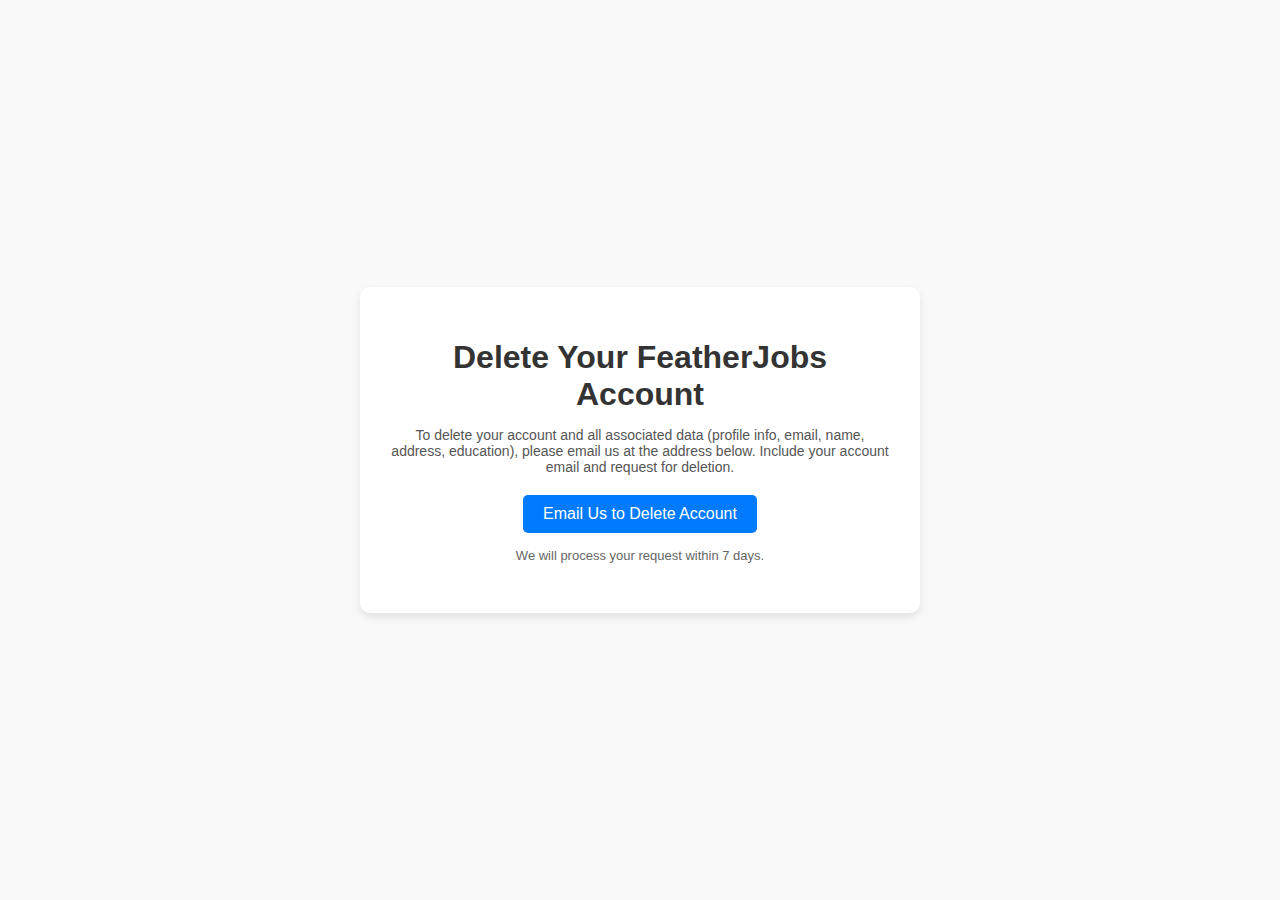
<file: delete_account.html>
<!DOCTYPE html>
<html lang="en">

<head>
    <meta charset="UTF-8">
    <meta name="viewport" content="width=device-width, initial-scale=1.0">
    <title>FeatherJobs Account Deletion</title>
    <style>
        *{
            
        }
        body {
            font-family: Arial, sans-serif;
            background: #f9f9f9;
            display: flex;
            justify-content: center;
            align-items: center;
            min-height: 100vh;
            margin: 0;
             padding: 20px; /* add padding to prevent overflow */
             box-sizing: border-box; /
        }

        .container {
            background: #fff;
            padding: 30px;
            border-radius: 10px;
            box-shadow: 0 4px 10px rgba(0, 0, 0, 0.1);
            max-width: 500px;
            width: 100%;
            text-align: center;
        }

        h1 {
            color: #333;
            margin-bottom: 10px;
        }

        p {
            color: #555;
            font-size: 14px;
            margin-bottom: 20px;
        }

        a.email-link {
            display: inline-block;
            padding: 10px 20px;
            background: #007bff;
            color: #fff;
            text-decoration: none;
            border-radius: 5px;
            transition: 0.3s;
        }

        a.email-link:hover {
            background: #0056b3;
        }
    </style>
</head>

<body>
    <div class="container">
        <h1>Delete Your FeatherJobs Account</h1>
        <p>To delete your account and all associated data (profile info, email, name, address, education), please email
            us at the address below. Include your account email and request for deletion.</p>
        <a class="email-link"
            href="mailto:featherchats@gmail.com?subject=FeatherJobs%20Account%20Deletion%20Request">Email Us to Delete
            Account</a>
        <p style="margin-top: 15px; font-size: 13px; color: #666;">We will process your request within 7 days.</p>
    </div>
</body>

</html>
</file>
